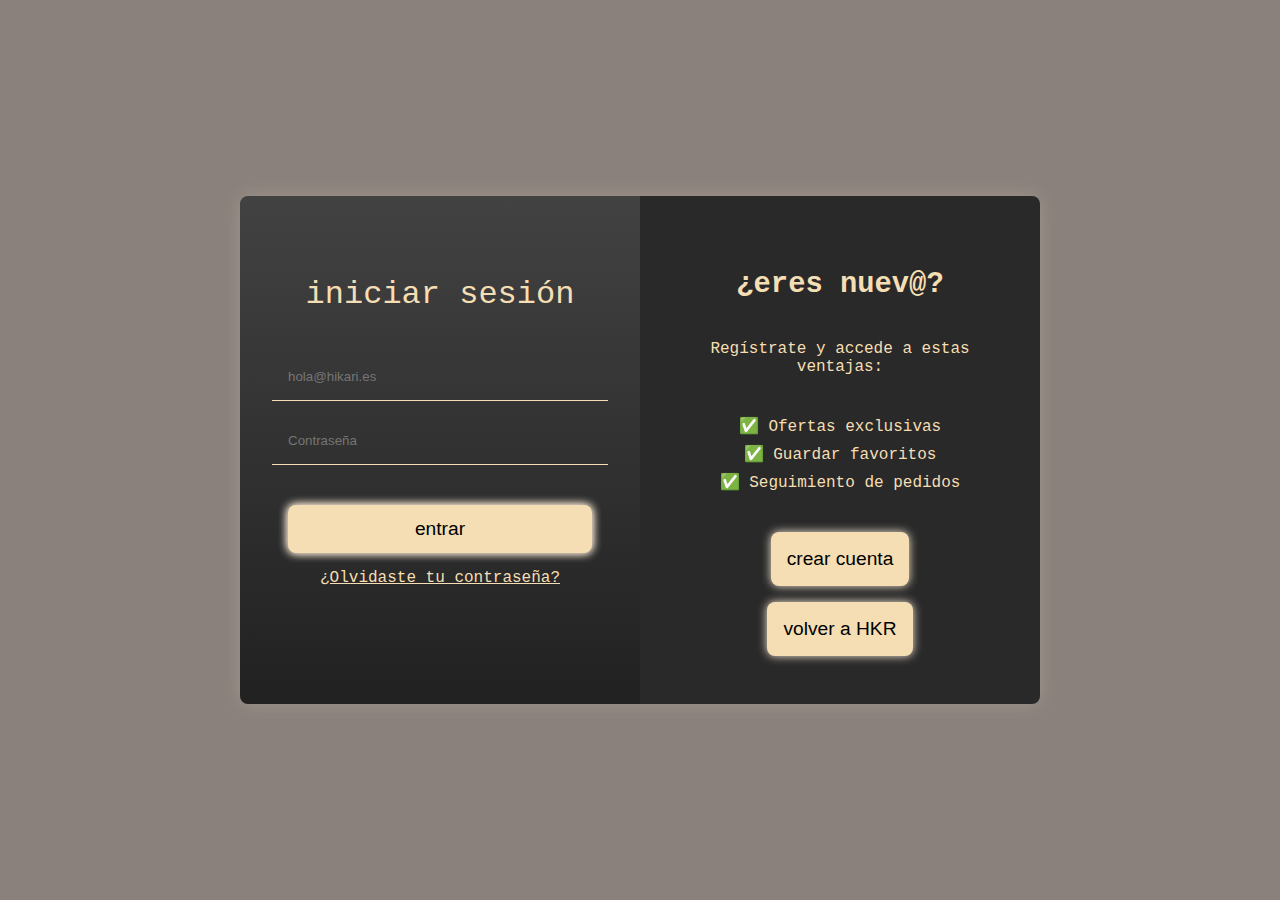
<file: login.html>
<!DOCTYPE html>
<html lang="es">
<head>
    <meta charset="UTF-8">
    <meta name="viewport" content="width=device-width, initial-scale=1.0">
    <link rel="stylesheet" href="css/login.css">
    <title>HKR-login-registro</title>
    <link rel="icon" href="img/ico.ico">
  
</head>

<body>

 
    <div class="container">
    <!-- Formulario de inicio de sesión -->
        <form class="form">
            <p class="title">iniciar sesión</p>
            <input placeholder="hola@hikari.es" class="input" type="email" />
            <input placeholder="Contraseña" class="input" type="password" />
            <button class="btn" type="submit">entrar</button>
            <p style="margin-top: 1rem;"><a href="#" style="color: wheat;">¿Olvidaste tu contraseña?</a></p>
        </form>

    <!-- Sección de creación de cuenta -->
    <div class="register">
        <h2>¿eres nuev@?</h2>
        <p>Regístrate y accede a estas ventajas:</p>
        <ul>
            <li>✅ Ofertas exclusivas</li>
            <li>✅ Guardar favoritos</li>
            <li>✅ Seguimiento de pedidos</li>
        </ul>
        <a href="registro.html"><button class="register-btn">crear cuenta</button></a>
        <a href="index.html"><button class="register-btn">volver a HKR</button></a>

    </div>

<script src="js/validaciones.js"></script>

</body>
</html>
</file>
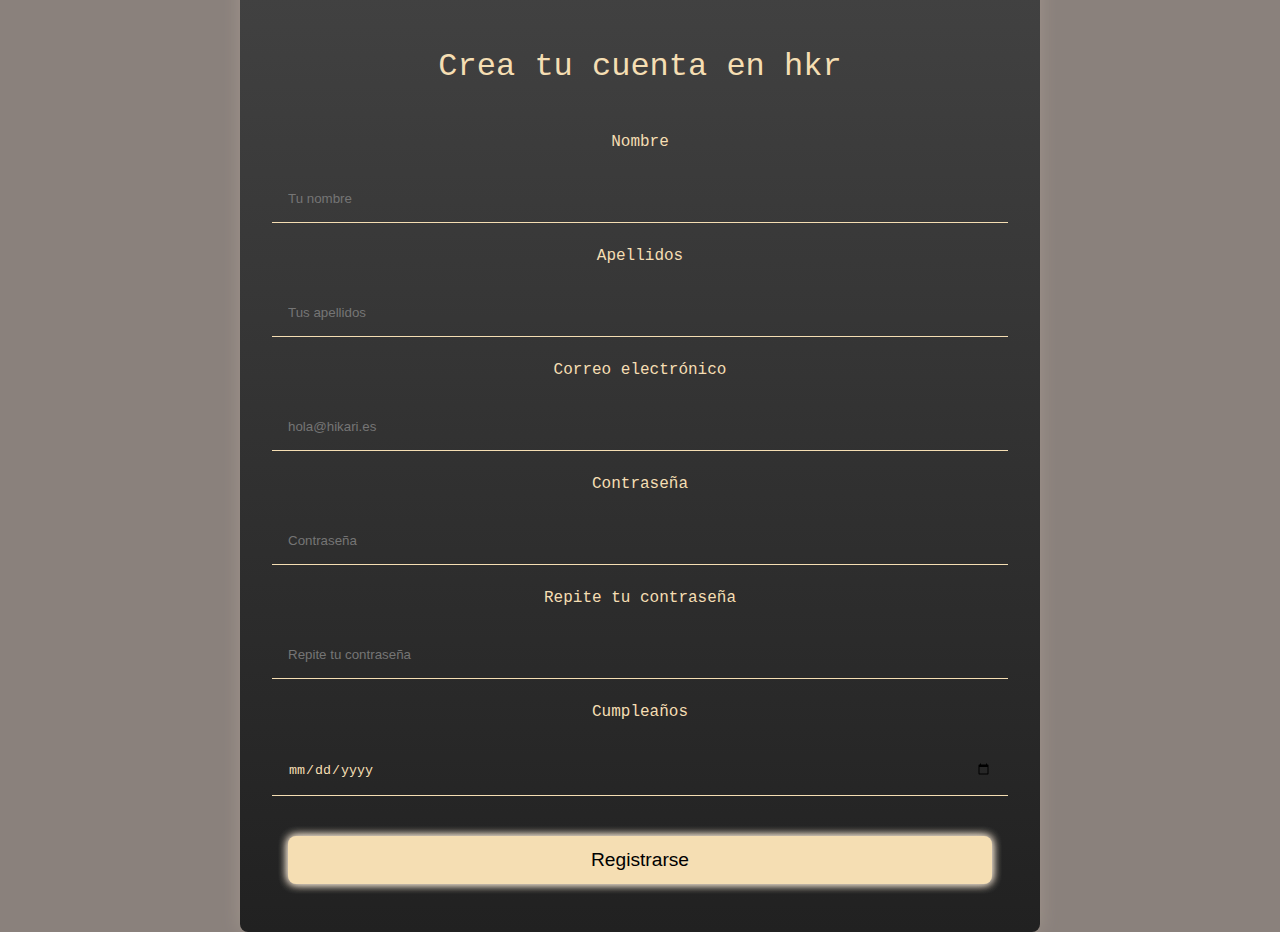
<file: registro.html>
<!DOCTYPE html>
<html lang="es">
<head>
    <meta charset="UTF-8">
    <meta name="viewport" content="width=device-width, initial-scale=1.0">
    <link rel="stylesheet" href="css/login.css">
    <title>HKR-login-registro</title>
    <link rel="icon" href="img/ico.ico">
</head>
<body>
    <div class="container">
        <!-- Formulario de registro -->
        <form class="form">
            <p class="title">Crea tu cuenta en hkr</p>

            <p class="nombre">Nombre</p>
            <input placeholder="Tu nombre" class="input" type="text" id="nombre"/>

            <p class="apellidos">Apellidos</p>
            <input placeholder="Tus apellidos" class="input" type="text" id="apellidos"/>

            <p class="email">Correo electrónico</p>
            <input placeholder="hola@hikari.es" class="input" type="email" id="email"/>

            <p class="contrasenia">Contraseña</p>
            <input placeholder="Contraseña" class="input" type="password" id="contrasenia"/>

            <p class="contrasenia">Repite tu contraseña</p>
            <input placeholder="Repite tu contraseña" class="input" type="password" id="contraseniaRepetida"/>

            <p class="cumpleaños">Cumpleaños</p>
            <input placeholder="Cumpleaños" class="input" type="date" id="cumpleanos"/>

            <button class="btn" type="submit" id="regUsuario">Registrarse</button>
        </form>
    </div>

    <script src="js/validaciones.js"></script>
    <script src="js/registro.js"></script>
</body>
</html>
</file>
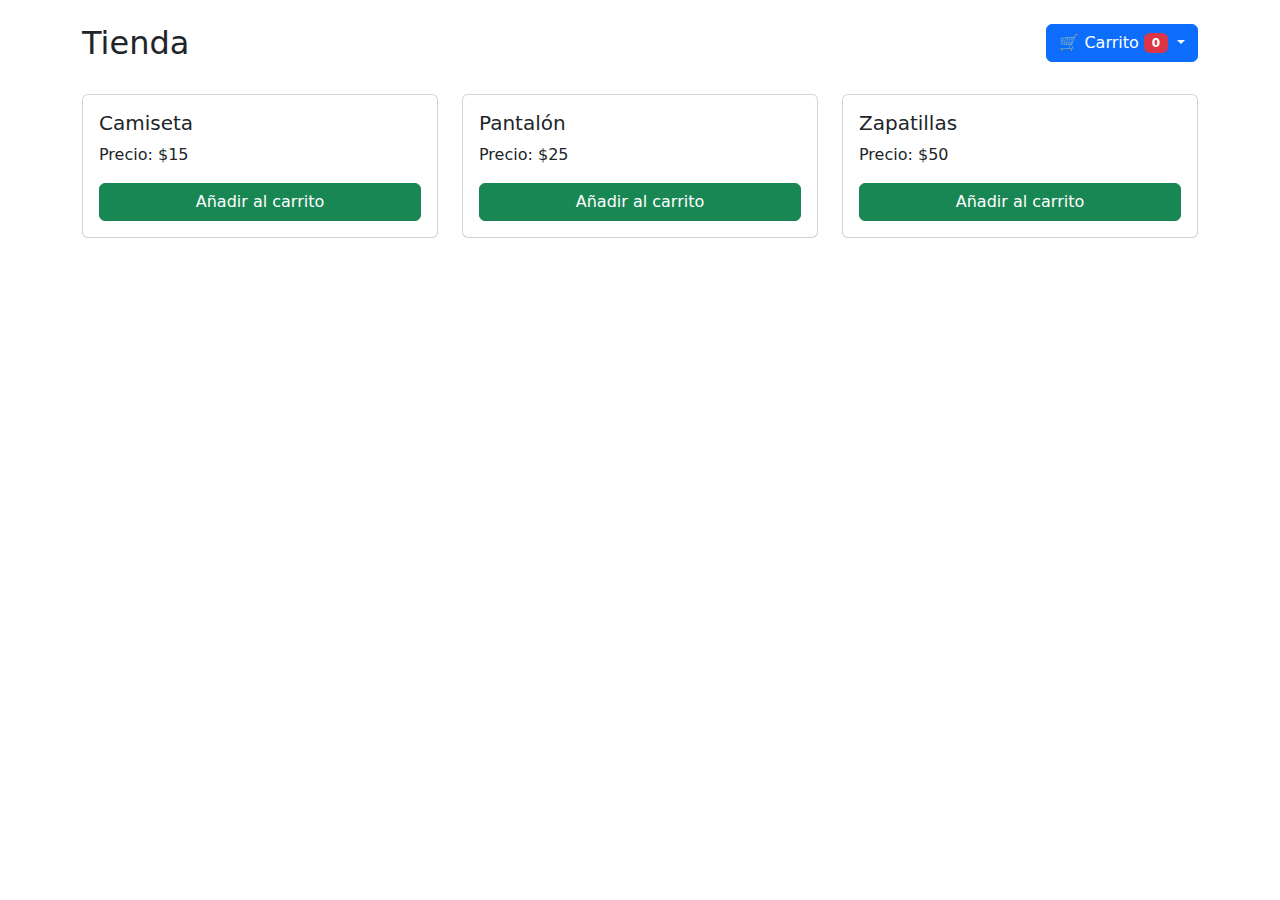
<file: .tests/testCarrito.html>
<!DOCTYPE html>
<html lang="es">
<head>
    <meta charset="UTF-8">
    <meta name="viewport" content="width=device-width, initial-scale=1.0">
    <title>Carrito de Compras</title>
    <link rel="stylesheet" href="https://cdn.jsdelivr.net/npm/bootstrap@5.3.0/dist/css/bootstrap.min.css">
    <script src="https://cdn.jsdelivr.net/npm/bootstrap@5.3.0/dist/js/bootstrap.bundle.min.js" defer></script>
    <style>
        .cart-dropdown {
            min-width: 250px;
        }
    </style>
</head>
<body>

    <div class="container mt-4">
        <div class="d-flex justify-content-between">
            <h2>Tienda</h2>
            
            <!-- Botón del carrito -->
            <div class="dropdown">
                <button class="btn btn-primary dropdown-toggle" type="button" id="cartDropdown" data-bs-toggle="dropdown" aria-expanded="false">
                    🛒 Carrito <span id="cart-count" class="badge bg-danger">0</span>
                </button>
                <ul class="dropdown-menu cart-dropdown p-3" id="cart-items">
                    <li class="text-muted text-center" id="empty-cart">Aún no hay nada en tu carrito... ¡Cambiemos eso!</li>
                </ul>
            </div>
        </div>

        <!-- Lista de productos -->
        <div class="row mt-4" id="product-list">
        </div>
    </div>

    <script>
        document.addEventListener("DOMContentLoaded", function () {
            const products = [
                { id: 1, name: "Camiseta", price: 15 },
                { id: 2, name: "Pantalón", price: 25 },
                { id: 3, name: "Zapatillas", price: 50 }
            ];

            const cart = [];
            const productList = document.getElementById("product-list");
            const cartItems = document.getElementById("cart-items");
            const cartCount = document.getElementById("cart-count");
            const emptyCartMsg = document.getElementById("empty-cart");

            function renderProducts() {
                products.forEach(product => {
                    const productCard = document.createElement("div");
                    productCard.classList.add("col-md-4");
                    productCard.innerHTML = `
                        <div class="card p-3">
                            <h5>${product.name}</h5>
                            <p>Precio: $${product.price}</p>
                            <button class="btn btn-success add-to-cart" data-id="${product.id}">Añadir al carrito</button>
                        </div>
                    `;
                    productList.appendChild(productCard);
                });
            }

            function updateCart() {
                cartItems.innerHTML = "";
                if (cart.length === 0) {
                    cartItems.appendChild(emptyCartMsg);
                } else {
                    cart.forEach(item => {
                        const li = document.createElement("li");
                        li.classList.add("dropdown-item");
                        li.innerHTML = `${item.name} - ${item.quantity} x $${item.price}`;
                        cartItems.appendChild(li);
                    });
                }
                cartCount.innerText = cart.reduce((total, item) => total + item.quantity, 0);
            }

            function addToCart(productId) {
                const product = products.find(p => p.id == productId);
                const cartItem = cart.find(item => item.id == productId);
                if (cartItem) {
                    cartItem.quantity++;
                } else {
                    cart.push({ ...product, quantity: 1 });
                }
                updateCart();
            }

            document.addEventListener("click", function (event) {
                if (event.target.classList.contains("add-to-cart")) {
                    const productId = event.target.dataset.id;
                    addToCart(productId);
                }
            });

            renderProducts();
        });
    </script>

</body>
</html>
</file>
<file: css/login.css>
::selection {
background-color: #8A817C;
}

body {
display: flex;
justify-content: center;
align-items: center;
height: 100vh;
margin: 0;
background-color: #8A817C;
font-family: 'Courier New', Courier, monospace;
}

.container {
  display: flex;
  width: 800px;
  border-radius: 0.5rem;
  overflow: hidden;
  box-shadow: 0 0 20px rgba(255, 235, 205, 0.2);
}

/* Estilos del login */
.form {
  flex: 1;
  padding: 3rem;
  background-image: linear-gradient(to bottom, #424242, #212121);
  display: flex;
  flex-direction: column;
  align-items: center;
  color: wheat;
}

.title {
  font-size: 2rem;
  margin-bottom: 2rem;
}

.input {
  width: 100%;
  margin: 0.5rem 0;
  padding: 1rem;
  background-color: inherit;
  color: wheat;
  border: none;
  outline: none;
  border-bottom: 1px solid wheat;
  transition: all 400ms;
}

.input:hover {
  background-color: #424242;
  border-radius: 0.5rem;
}

.btn {
  width: 100%;
  height: 3rem;
  margin-top: 2rem;
  background-color: wheat;
  border-radius: 0.5rem;
  border: none;
  font-size: 1.2rem;
  transition: all 400ms;
  cursor: pointer;
  box-shadow: 0 0 10px antiquewhite, 0 0 10px antiquewhite;
}

.btn:hover {
  background-color: antiquewhite;
  box-shadow: none;
}

/* Estilos del registro */
.register {
  flex: 1;
  padding: 3rem;
  background-color: #292929;
  color: wheat;
  display: flex;
  flex-direction: column;
  justify-content: center;
  text-align: center;
}

.register h2 {
  font-size: 1.8rem;
}

.register p {
  margin: 1rem 0;
}

.register ul {
  list-style: none;
  padding: 0;
}

.register li {
  margin: 0.5rem 0;
}

.register-btn {
  background-color: wheat;
  border: none;
  padding: 1rem;
  font-size: 1.2rem;
  cursor: pointer;
  border-radius: 0.5rem;
  transition: all 400ms;
  margin-top: 1rem;
  box-shadow: 0 0 10px antiquewhite;
}

.register-btn:hover {
  background-color: antiquewhite;
  box-shadow: none;
}
</file>
